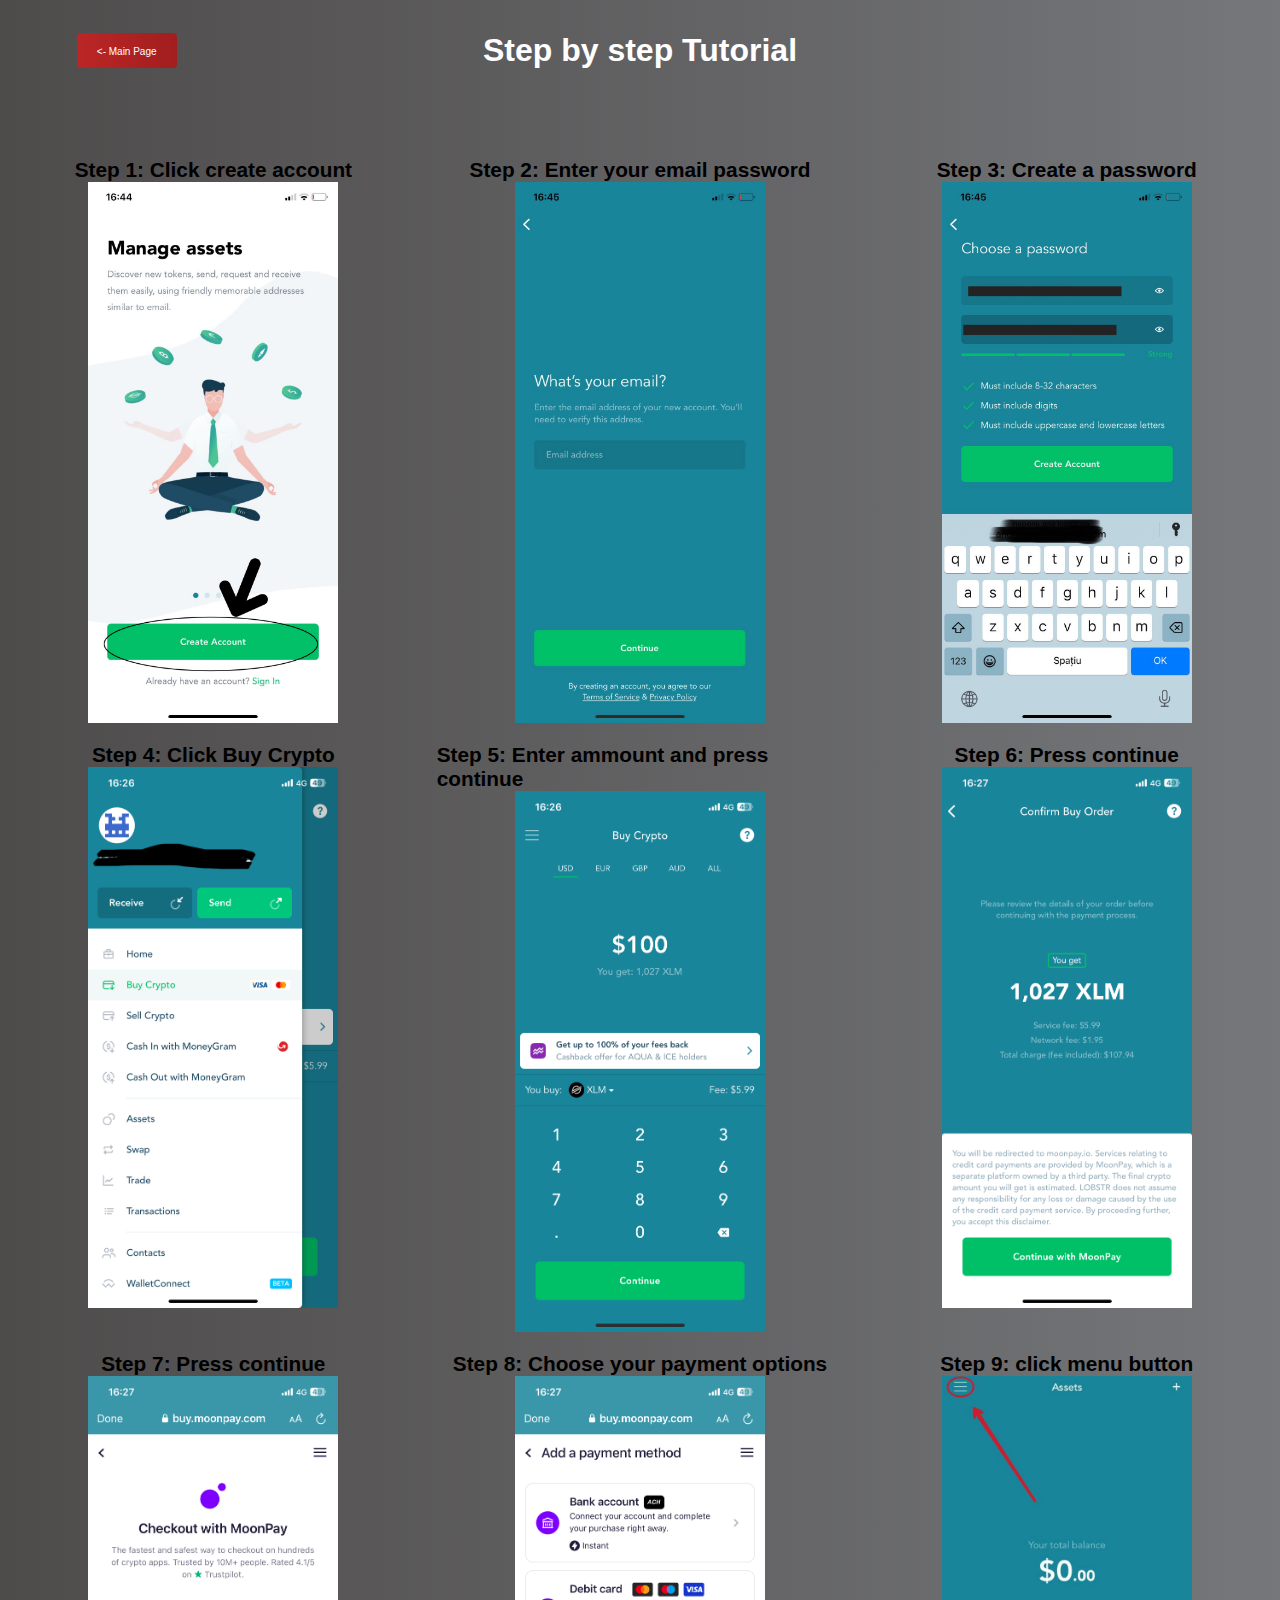
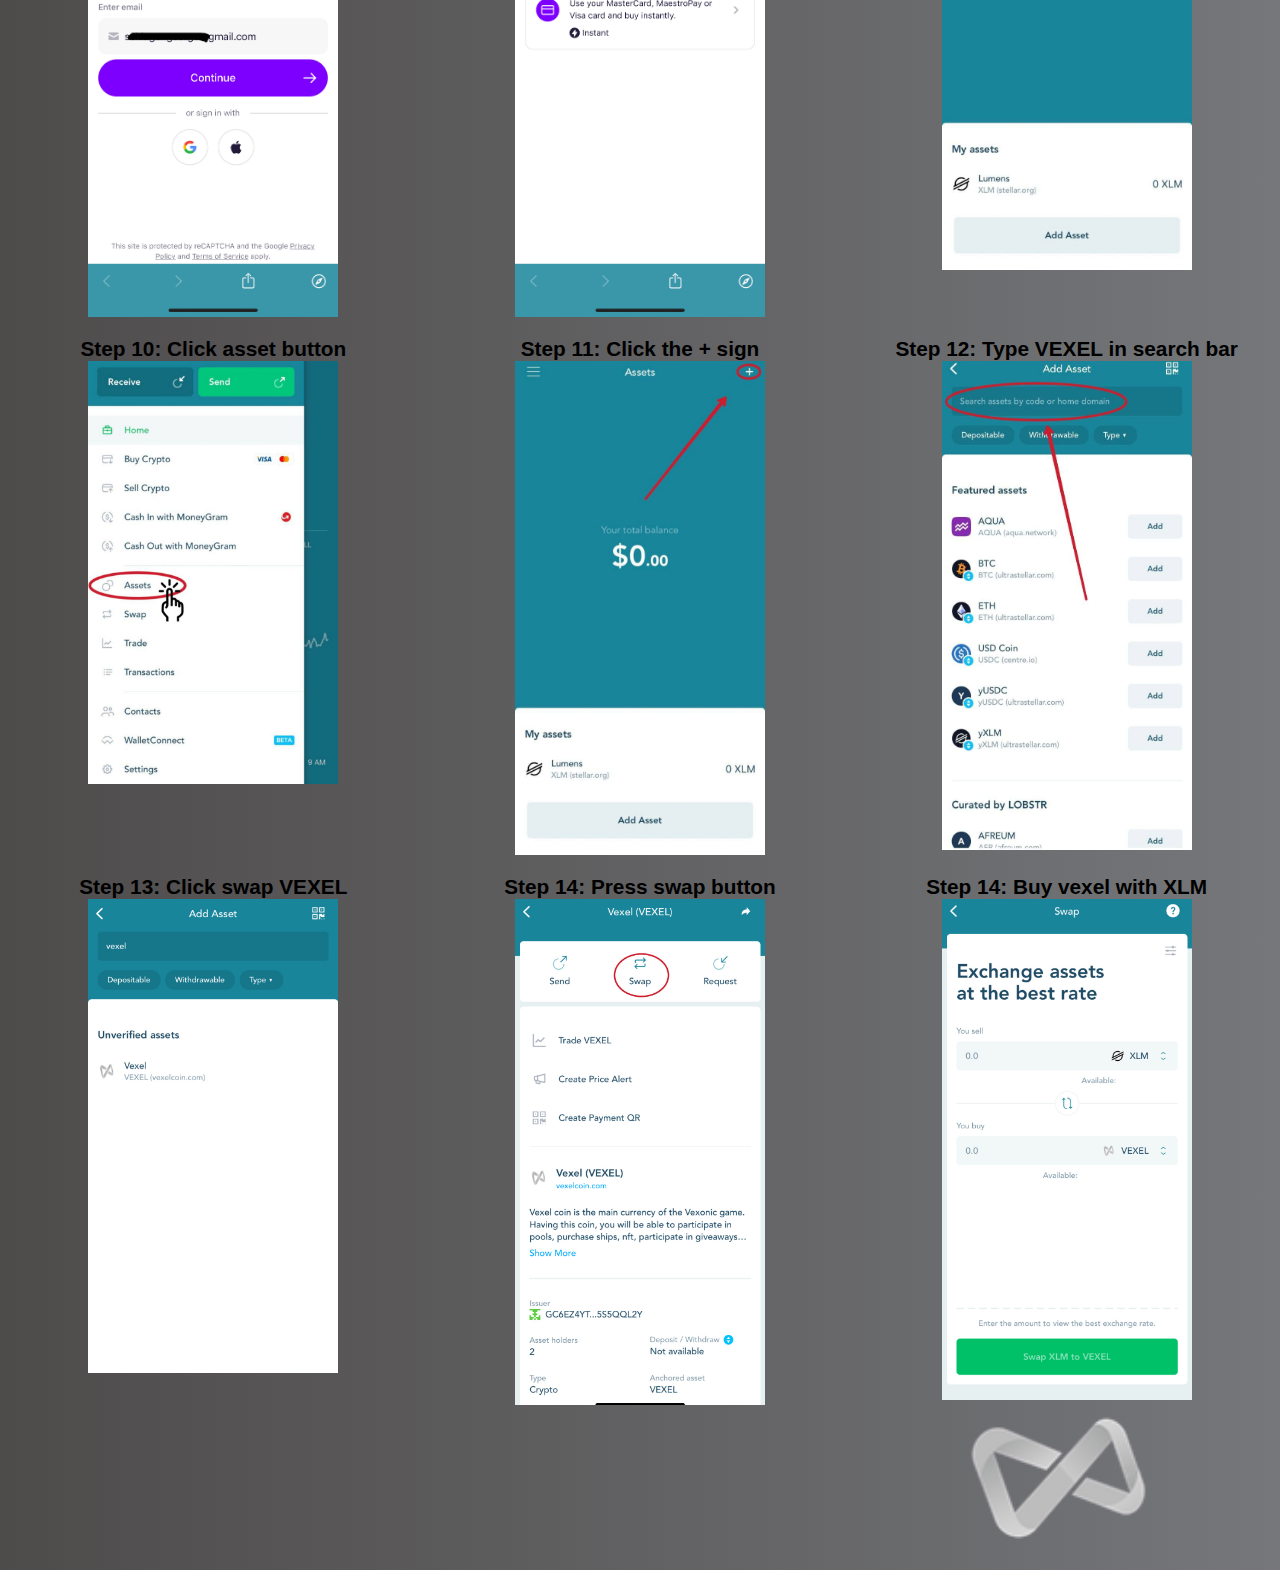
<file: index3.html>
<!DOCTYPE html>
<html lang="en">
  <head>
    <meta charset="UTF-8" />
    <meta http-equiv="X-UA-Compatible" content="IE=edge" />
    <meta name="viewport" content="width=device-width, initial-scale=1.0" />
    <link rel="stylesheet" href="style3.css" />
    <title>Tutorial Vexel</title>
    <link rel="shortcut icon" href="vexelicon.png" type="x-icon" />
  </head>
  <body>
    <div class="main_container">
      <div class="top">
        <button><a href="index.html"> <- Main Page</a></button>
        <h1>Step by step Tutorial</h1>
      </div>
      <div class="photo_container">
        <div class="container">
          <h2>Step 1: Click create account</h2>
          <img src="/lobstrScreen/screen1.1.jpeg" alt="create account" />
        </div>

        <div class="container">
          <h2>Step 2: Enter your email password</h2>
          <img src="/lobstrScreen/screen1.2.JPG" alt="enter email" />
        </div>

        <div class="container">
          <h2>Step 3: Create a password</h2>
          <img src="/lobstrScreen/screen1.3.jpeg" alt="create password" />
        </div>

        <div class="container">
          <h2>Step 4: Click Buy Crypto</h2>
          <img src="/lobstrScreen/screen1.4.JPEG" alt="click buy crypto" />
        </div>

        <div class="container">
          <h2>Step 5: Enter ammount and press continue</h2>
          <img src="/lobstrScreen/screen1.5.PNG" alt="enter ammount" />
        </div>

        <div class="container">
          <h2>Step 6: Press continue</h2>
          <img src="/lobstrScreen/screen1.6.PNG" alt="press continue" />
        </div>

        <div class="container">
          <h2>Step 7: Press continue</h2>
          <img src="/lobstrScreen/screen1.7.JPEG" alt="" />
        </div>

        <div class="container">
          <h2>Step 8: Choose your payment options</h2>
          <img src="/lobstrScreen/screen1.8.PNG" alt="choose payment options" />
        </div>

        <div class="container">
          <h2>Step 9: click menu button</h2>
          <img src="/lobstrScreen/screen1.jpg" alt="menu button" />
        </div>
        <div class="container">
          <h2>Step 10: Click asset button</h2>
          <img src="/lobstrScreen/screen2.jpg" alt="asset button" />
        </div>
        <div class="container">
          <h2>Step 11: Click the + sign</h2>
          <img src="/lobstrScreen/screen3.jpg" alt="click + sign" />
        </div>
        <div class="container">
          <h2>Step 12: Type VEXEL in search bar</h2>
          <img src="/lobstrScreen/screen6.jpg" alt="search vexel" />
        </div>
        <div class="container">
          <h2>Step 13: Click swap VEXEL</h2>
          <img src="/lobstrScreen/screen4.JPEG" alt="swap vexel" />
        </div>
        <div class="container">
          <h2>Step 14: Press swap button</h2>
          <img src="/lobstrScreen/screen7.JPEG" alt="swap button" />
        </div>
        <div class="container">
          <h2>Step 14: Buy vexel with XLM</h2>
          <img src="/lobstrScreen/screen5.JPEG" alt="buy vexel" />
          <a
            href="https://lobstr.co/trade/VEXEL:GC6EZ4YTT3I2GYCLUFIJMKO534WAP2QOQUTMLFZ25CQRSIHA5S5QQL2Y"
            ><img src="vexelicon.png" alt=""
          /></a>
        </div>
      </div>
    </div>
  </body>
</html>
</file>
<file: style3.css>
* {
  box-sizing: border-box;
  scroll-behavior: smooth;
  margin: 0;
  padding: 0;
  font-family: "Kumbh sans", sans-serif;
}

.main_container {
  background: -webkit-linear-gradient(
    to right,
    #4e4e4e,
    #757575
  ); /* Chrome 10-25, Safari 5.1-6 */
  background: linear-gradient(to right, #4e4b4b, #75777a);
}

.top {
  height: 100px;
  display: flex;
  justify-content: center;
  align-items: center;
}
.top button {
  position: absolute;
  padding: 10px 20px;
  border-radius: 4px;
  left: 6%;
  background: -webkit-linear-gradient(
    to right,
    #c22727,
    #a73232
  ); /* Chrome 10-25, Safari 5.1-6 */
  background: linear-gradient(to right, #bb2626, #a21e1e);
  outline: none;
  border: none;
}

.top button a {
  text-decoration: none;
  font-size: 10px;
  color: #fff;
}
.top h1 {
  justify-content: center;
  text-align: center;
  font-size: 2rem;
  color: #fff;
}

.photo_container {
  margin-top: 3rem;
  display: grid;
  grid-template-columns: 1fr 1fr 1fr;
}

.container {
  margin: 10px;
  display: flex;
  flex-direction: column;
  align-items: center;
}

.container img {
  width: 250px;
}

.container h2 {
  font-size: 1.3rem;
}

@media screen and (max-width: 1000px) {
  .photo_container {
    grid-template-columns: 1fr 1fr;
  }
}

@media screen and (max-width: 650px) {
  .photo_container {
    grid-template-columns: 1fr;
  }
  .top button {
    top: 15%;
    left: 50%;
    -webkit-transform: translateX(-50%);
    -moz-transform: translateX(-50%);
    transform: translateX(-50%);
  }

  .top h1 {
    font-size: 1rem;
  }
}
</file>
